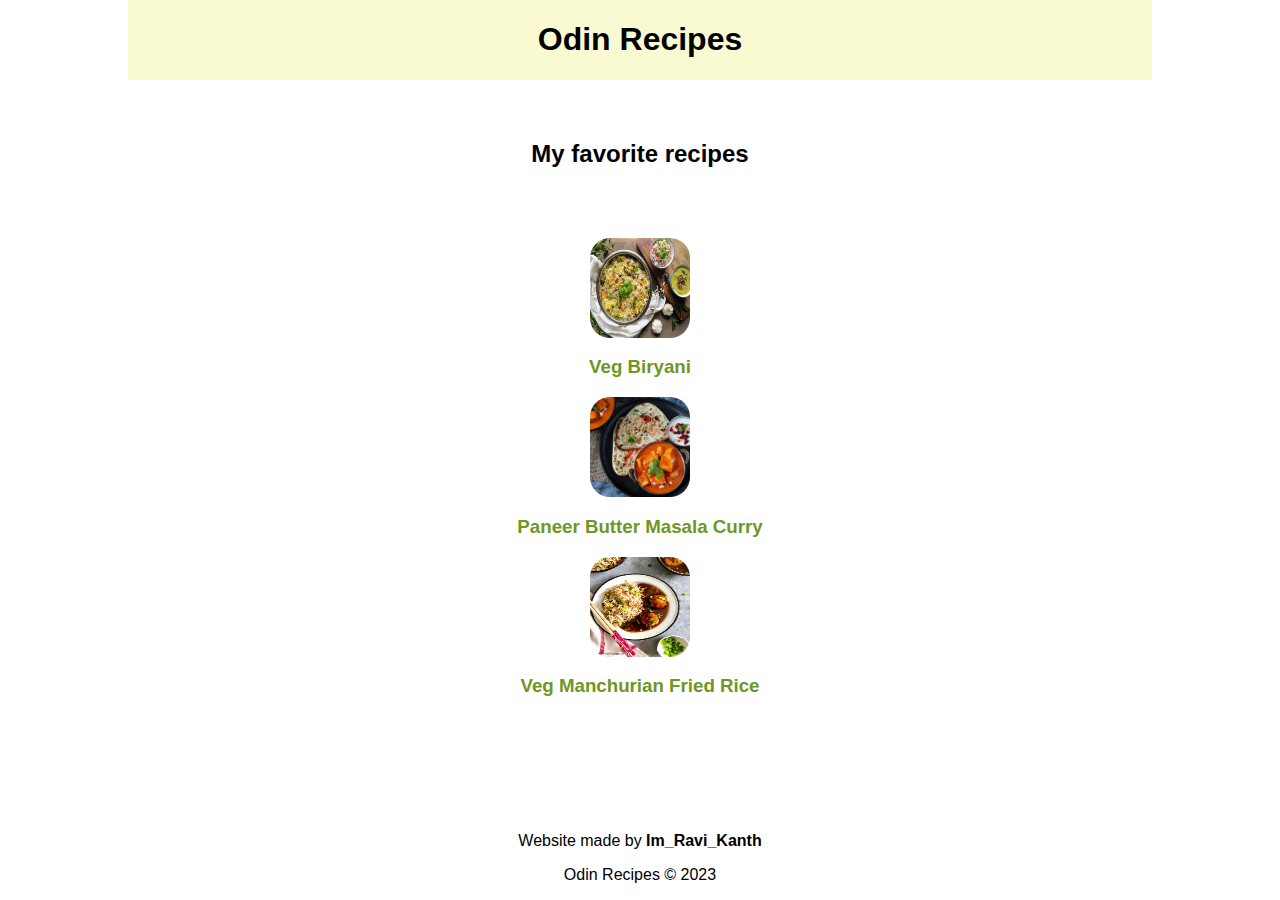
<file: index.html>
<!DOCTYPE html>
<html lang="en">

	<head>
		<meta charset="utf-8" />
		<meta name="viewport" content="width=device-width, initial-scale=1.0" />
		<title>Odin Recipes</title>
		<meta name="author" content="Im-Ravi-Kanth" />
		<meta name="description"
			  content="Place to know my favorite recipes and their making process." />
		<meta name="keywords"
			  content="veg biryani, paneer butter masala curry, veg manchurian fried rice" />
		<link rel="stylesheet" href="./styles/style.css" />
	</head>

	<body>
		<header>
			<h1>Odin Recipes</h1>
		</header>
		<div class="spacer-1"></div>
		<main>
			<h2>My favorite recipes</h2>
			<div class="spacer-2"></div>
			<div class="recipes">
				<div class="recipe">
					<a class="recipe-box" href="./recipes/veg_biryani.html"
					   title="Veg Biryani" target="_blank">
						<img class="small-recipe-image"
							 src="./images/veg-biryani.jpg" alt="veg-biryani" />
						<h3>Veg Biryani</h3>
					</a>
				</div>
				<div class="recipe">
					<a class="recipe-box" href="./recipes/paneer_curry.html"
					   title="Paneer Butter Masala Curry" target="_blank">
						<img class="small-recipe-image"
							 src="./images/paneer-butter-masala.JPG"
							 alt="paneer-butter-masala" />
						<h3>Paneer Butter Masala Curry</h3>
					</a>
				</div>
				<div class="recipe">
					<a class="recipe-box"
					   href="./recipes/manchurian_fried_rice.html"
					   title="Veg Manchurian Fried Rice" target="_blank">
						<img class="small-recipe-image"
							 src="./images/Veg-manchurian-fried-rice.webp"
							 alt="veg-manchurian-fried-rice" />
						<h3>Veg Manchurian Fried Rice</h3>
					</a>
				</div>
			</div>
		</main>
		<footer>
			<p>Website made by <strong>Im_Ravi_Kanth</strong></p>
			<p>Odin Recipes &copy; 2023</p>
		</footer>
	</body>

</html>
</file>
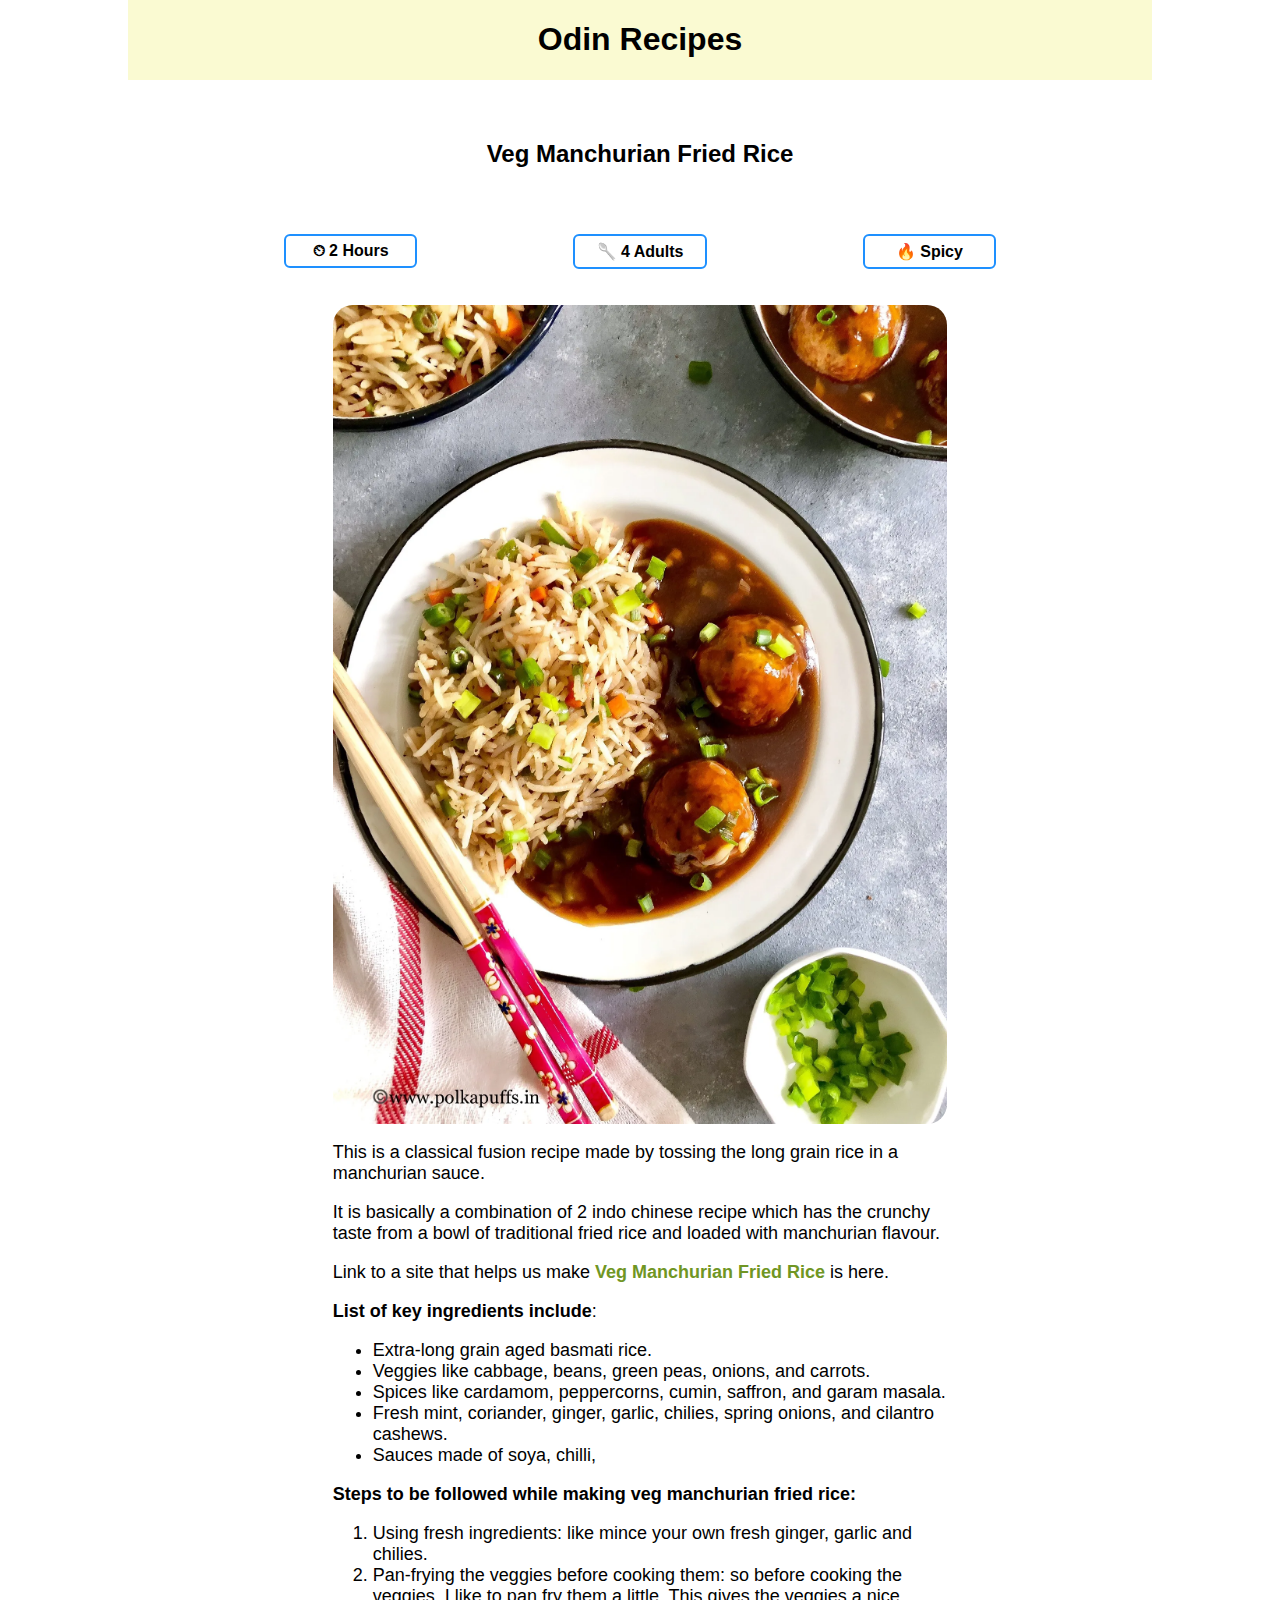
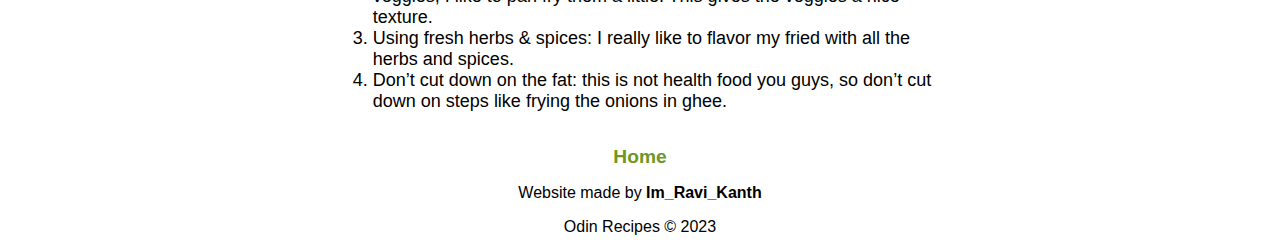
<file: recipes/manchurian_fried_rice.html>
<!DOCTYPE html>
<html lang="en">
	<head>
		<meta charset="utf-8" />
		<meta name="viewport" content="width=device-width, initial-scale=1.0" />
		<title>Veg Manchurian Fried Rice</title>
		<meta name="author" content="Im-Ravi-Kanth" />
		<meta
			name="description"
			content="Place where you learn how to cook and eat veg manchurian fried rice"
		/>
		<meta name="keywords" content="veg manchurian fried rice" />
		<link rel="stylesheet" href="../styles/style.css" />
	</head>

	<body>
		<header>
			<h1>Odin Recipes</h1>
		</header>
		<div class="spacer-1"></div>
		<main>
			<h2>Veg Manchurian Fried Rice</h2>
			<div class="spacer-2"></div>
			<div class="key-facts">
				<div class="prep-time">
					<p>⏲ 2 Hours</p>
				</div>
				<div class="serves">
					<p>🥄 4 Adults</p>
				</div>
				<div class="taste">
					<p>🔥 Spicy</p>
				</div>
			</div>
			<article>
				<img
					class="recipe-image"
					src="../images/Veg-manchurian-fried-rice.webp"
					alt="veg-manchurian-fried-rice"
					title="Veg Manchurian Fried Rice"
				/>
				<section class="description">
					<p>
						This is a classical fusion recipe made by tossing the long grain
						rice in a manchurian sauce.
					</p>
					<p>
						It is basically a combination of 2 indo chinese recipe which has the
						crunchy taste from a bowl of traditional fried rice and loaded with
						manchurian flavour.
					</p>
					<p>
						Link to a site that helps us make
						<a
							href="https://hebbarskitchen.com/veg-manchurian-fried-rice/#Ingredients"
							target="_blank"
						>
							<strong>Veg Manchurian Fried Rice </strong>
						</a>
						is here.
					</p>
				</section>
				<section class="ingredients">
					<p><strong>List of key ingredients include</strong>:</p>
					<ul>
						<li>Extra-long grain aged basmati rice.</li>
						<li>
							Veggies like cabbage, beans, green peas, onions, and carrots.
						</li>
						<li>
							Spices like cardamom, peppercorns, cumin, saffron, and garam
							masala.
						</li>
						<li>
							Fresh mint, coriander, ginger, garlic, chilies, spring onions, and
							cilantro cashews.
						</li>
						<li>Sauces made of soya, chilli,</li>
					</ul>
				</section>
				<section class="steps">
					<p>
						<strong
							>Steps to be followed while making veg manchurian fried
							rice:</strong
						>
					</p>
					<ol>
						<li>
							Using fresh ingredients: like mince your own fresh ginger, garlic
							and chilies.
						</li>
						<li>
							Pan-frying the veggies before cooking them: so before cooking the
							veggies, I like to pan fry them a little. This gives the veggies a
							nice texture.
						</li>
						<li>
							Using fresh herbs & spices: I really like to flavor my fried with
							all the herbs and spices.
						</li>
						<li>
							Don’t cut down on the fat: this is not health food you guys, so
							don’t cut down on steps like frying the onions in ghee.
						</li>
					</ol>
				</section>
			</article>
		</main>
		<footer>
			<p><a href="../index.html" class="">Home</a></p>
			<p>Website made by <strong>Im_Ravi_Kanth</strong></p>
			<p>Odin Recipes &copy; 2023</p>
		</footer>
	</body>
</html>
</file>
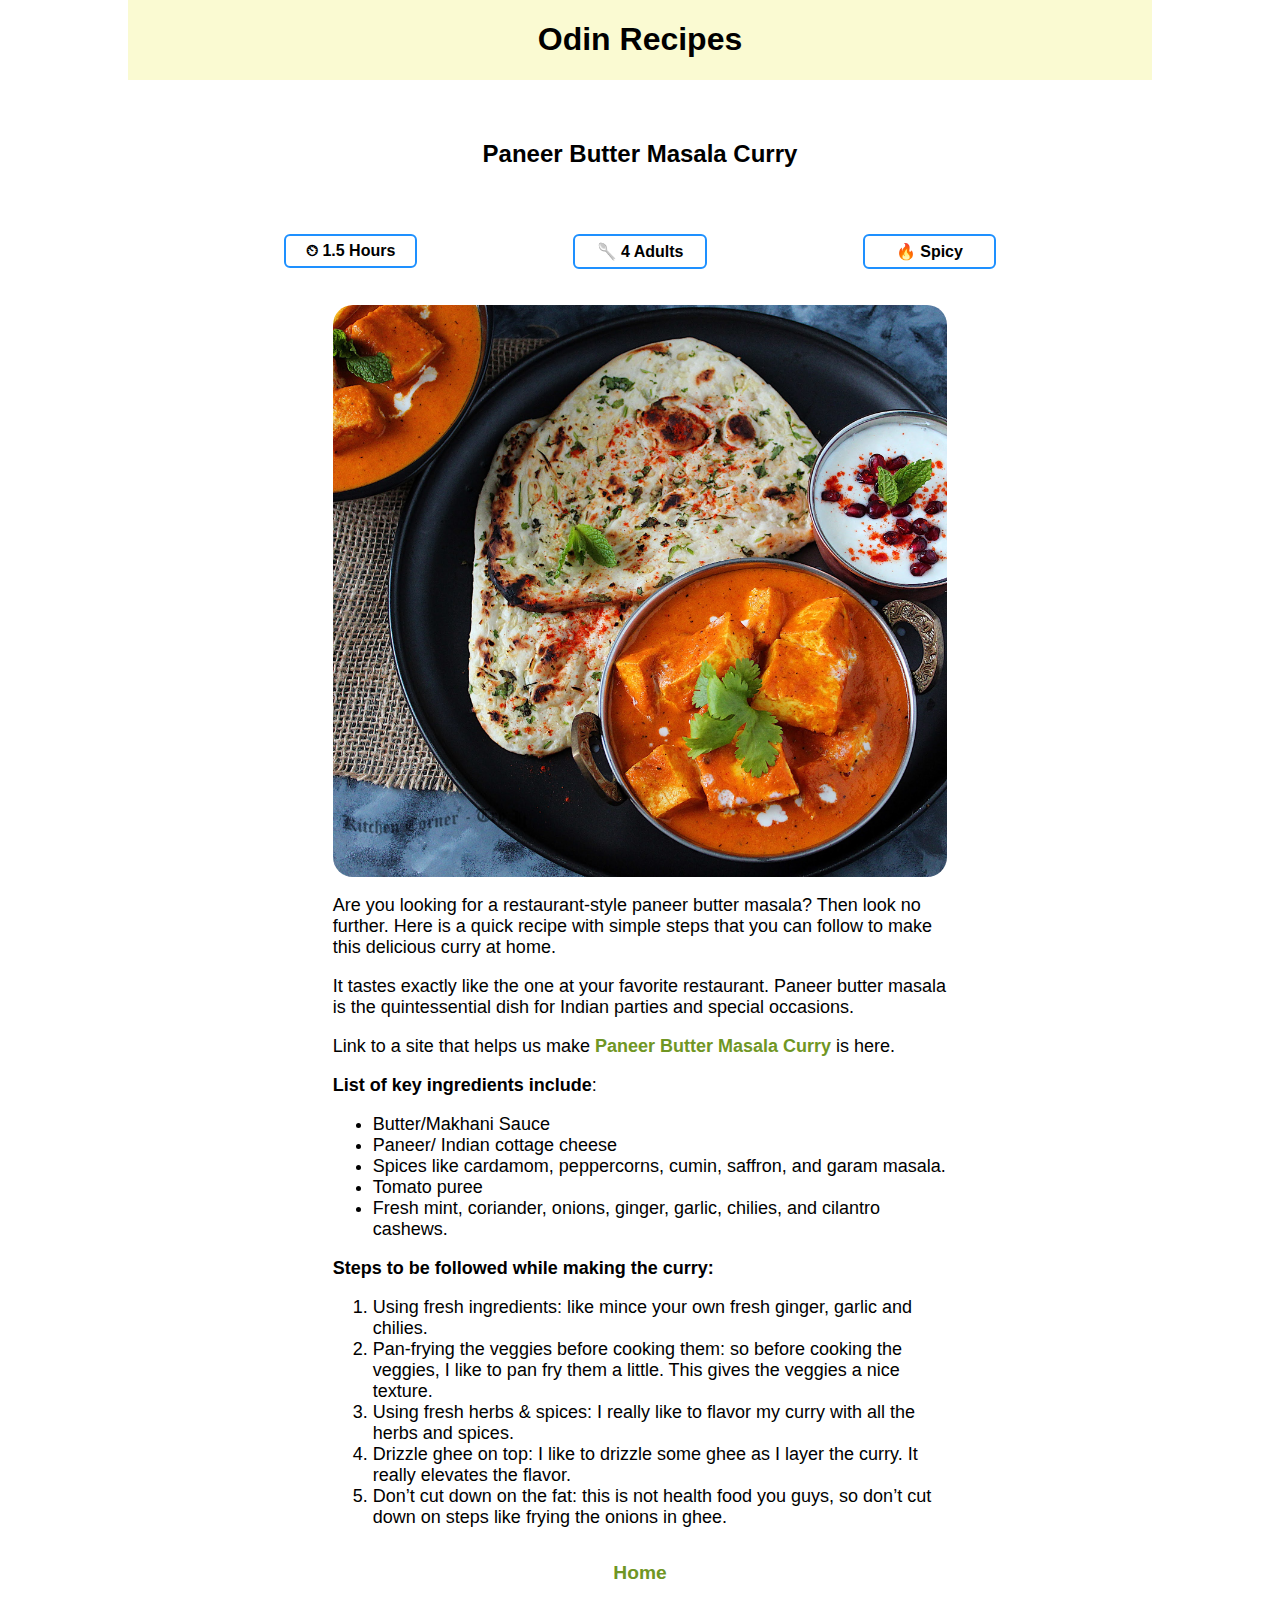
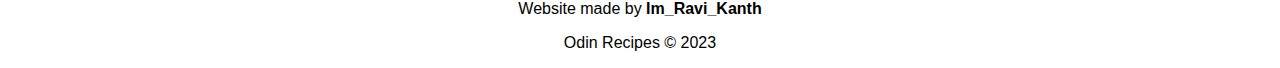
<file: recipes/paneer_curry.html>
<!DOCTYPE html>
<html lang="en">
	<head>
		<meta charset="UTF-8" />
		<meta name="viewport" content="width=device-width, initial-scale=1.0" />
		<title>Paneer Butter Masala Curry</title>
		<meta name="author" content="Im-Ravi-Kanth" />
		<meta
			name="description"
			content="Place where you learn how to cook and eat paneer butter masala curry"
		/>
		<meta name="keywords" content="paneer butter masala curry" />
		<link rel="stylesheet" href="../styles/style.css" />
	</head>

	<body>
		<header>
			<h1>Odin Recipes</h1>
		</header>
		<div class="spacer-1"></div>
		<main>
			<h2>Paneer Butter Masala Curry</h2>
			<div class="spacer-2"></div>
			<div class="key-facts">
				<div class="prep-time">
					<p>⏲ 1.5 Hours</p>
				</div>
				<div class="serves">
					<p>🥄 4 Adults</p>
				</div>
				<div class="taste">
					<p>🔥 Spicy</p>
				</div>
			</div>
			<article>
				<img
					class="recipe-image"
					src="../images/paneer-butter-masala.JPG"
					alt="paneer-butter-masala"
					title="Panner Butter Masala Curry"
				/>
				<section class="description">
					<p>
						Are you looking for a restaurant-style paneer butter masala? Then
						look no further. Here is a quick recipe with simple steps that you
						can follow to make this delicious curry at home.
					</p>
					<p>
						It tastes exactly like the one at your favorite restaurant. Paneer
						butter masala is the quintessential dish for Indian parties and
						special occasions.
					</p>
					<p>
						Link to a site that helps us make
						<a
							href="https://kichencorner.blogspot.com/2011/12/paneer-butter-masala.html"
							target="_blank"
						>
							<strong>Paneer Butter Masala Curry </strong>
						</a>
						is here.
					</p>
				</section>
				<section class="ingredients">
					<p><strong>List of key ingredients include</strong>:</p>
					<ul>
						<li>Butter/Makhani Sauce</li>
						<li>Paneer/ Indian cottage cheese</li>
						<li>
							Spices like cardamom, peppercorns, cumin, saffron, and garam
							masala.
						</li>
						<li>Tomato puree</li>
						<li>
							Fresh mint, coriander, onions, ginger, garlic, chilies, and
							cilantro cashews.
						</li>
					</ul>
				</section>
				<section class="steps">
					<p><strong>Steps to be followed while making the curry:</strong></p>
					<ol>
						<li>
							Using fresh ingredients: like mince your own fresh ginger, garlic
							and chilies.
						</li>
						<li>
							Pan-frying the veggies before cooking them: so before cooking the
							veggies, I like to pan fry them a little. This gives the veggies a
							nice texture.
						</li>
						<li>
							Using fresh herbs & spices: I really like to flavor my curry with
							all the herbs and spices.
						</li>
						<li>
							Drizzle ghee on top: I like to drizzle some ghee as I layer the
							curry. It really elevates the flavor.
						</li>
						<li>
							Don’t cut down on the fat: this is not health food you guys, so
							don’t cut down on steps like frying the onions in ghee.
						</li>
					</ol>
				</section>
			</article>
		</main>
		<footer>
			<p><a href="../index.html" class="">Home</a></p>
			<p>Website made by <strong>Im_Ravi_Kanth</strong></p>
			<p>Odin Recipes &copy; 2023</p>
		</footer>
	</body>
</html>
</file>
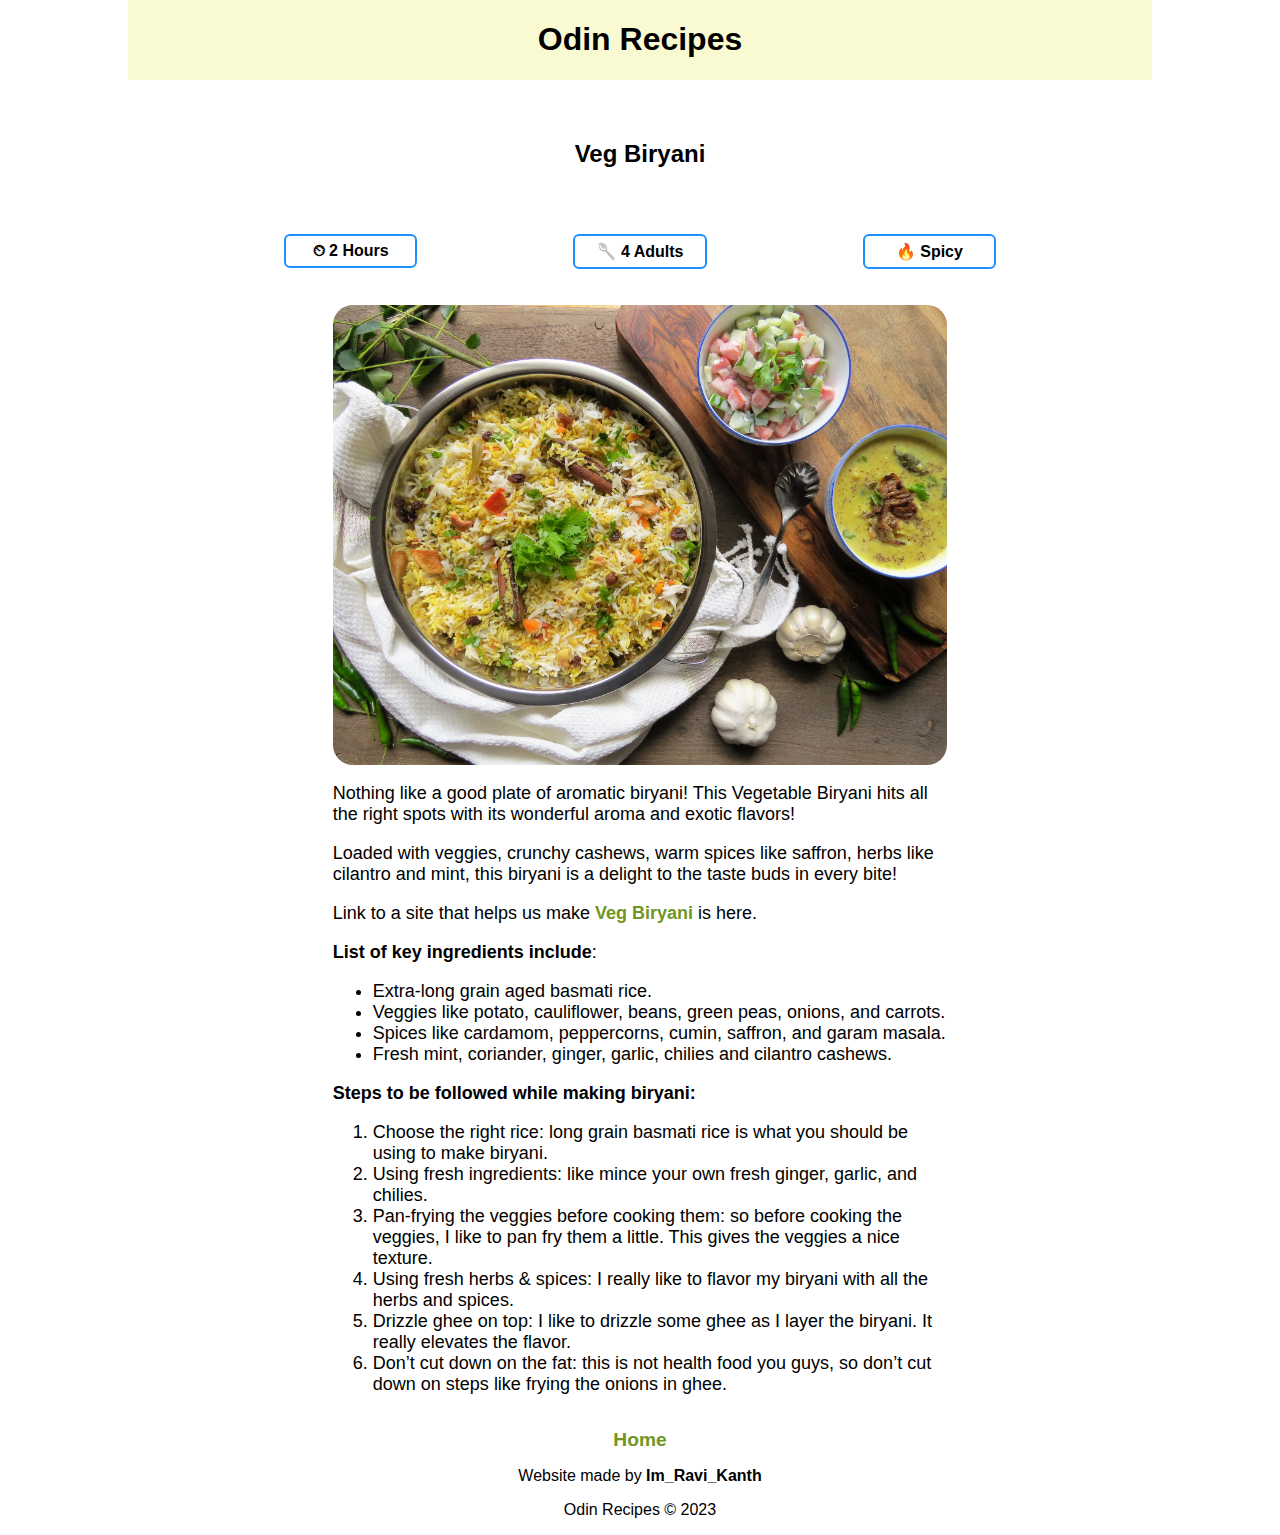
<file: recipes/veg_biryani.html>
<!DOCTYPE html>
<html lang="en">
	<head>
		<meta charset="utf-8" />
		<meta name="viewport" content="width=device-width, initial-scale=1.0" />
		<title>Veg Biryani</title>
		<meta name="author" content="Im-Ravi-Kanth" />
		<meta
			name="description"
			content="Place where you learn how to cook and eat vegetable biryani"
		/>
		<meta name="keywords" content="veg biryani" />
		<link rel="stylesheet" href="../styles/style.css" />
	</head>

	<body>
		<header>
			<h1>Odin Recipes</h1>
		</header>
		<div class="spacer-1"></div>
		<main>
			<h2>Veg Biryani</h2>
			<div class="spacer-2"></div>
			<div class="key-facts">
				<div class="prep-time">
					<p>⏲ 2 Hours</p>
				</div>
				<div class="serves">
					<p>🥄 4 Adults</p>
				</div>
				<div class="taste">
					<p>🔥 Spicy</p>
				</div>
			</div>
			<article>
				<img
					class="recipe-image"
					src="../images/veg-biryani.jpg"
					alt="veg-biryani"
					title="Veg Biryani"
				/>
				<section class="description">
					<p>
						Nothing like a good plate of aromatic biryani! This Vegetable
						Biryani hits all the right spots with its wonderful aroma and exotic
						flavors!
					</p>
					<p>
						Loaded with veggies, crunchy cashews, warm spices like saffron,
						herbs like cilantro and mint, this biryani is a delight to the taste
						buds in every bite!
					</p>
					<p>
						Link to a site that helps us make
						<a
							href="https://www.cookwithmanali.com/restaurant-style-vegetable-biryani/"
							target="_blank"
						>
							<strong>Veg Biryani </strong>
						</a>
						is here.
					</p>
				</section>
				<section class="ingredients">
					<p><strong>List of key ingredients include</strong>:</p>
					<ul>
						<li>Extra-long grain aged basmati rice.</li>
						<li>
							Veggies like potato, cauliflower, beans, green peas, onions, and
							carrots.
						</li>
						<li>
							Spices like cardamom, peppercorns, cumin, saffron, and garam
							masala.
						</li>
						<li>
							Fresh mint, coriander, ginger, garlic, chilies and cilantro
							cashews.
						</li>
					</ul>
				</section>
				<section class="steps">
					<p><strong>Steps to be followed while making biryani:</strong></p>
					<ol>
						<li>
							Choose the right rice: long grain basmati rice is what you should
							be using to make biryani.
						</li>
						<li>
							Using fresh ingredients: like mince your own fresh ginger, garlic,
							and chilies.
						</li>
						<li>
							Pan-frying the veggies before cooking them: so before cooking the
							veggies, I like to pan fry them a little. This gives the veggies a
							nice texture.
						</li>
						<li>
							Using fresh herbs & spices: I really like to flavor my biryani
							with all the herbs and spices.
						</li>
						<li>
							Drizzle ghee on top: I like to drizzle some ghee as I layer the
							biryani. It really elevates the flavor.
						</li>
						<li>
							Don’t cut down on the fat: this is not health food you guys, so
							don’t cut down on steps like frying the onions in ghee.
						</li>
					</ol>
				</section>
			</article>
		</main>
		<footer>
			<p><a href="../index.html" class="">Home</a></p>
			<p>Website made by <strong>Im_Ravi_Kanth</strong></p>
			<p>Odin Recipes &copy; 2023</p>
		</footer>
	</body>
</html>
</file>
<file: styles/style.css>
*
{
  font-family: 'Gill Sans', 'Gill Sans MT', Calibri, 'Trebuchet MS', sans-serif;
  box-sizing: border-box;
}
body
{
  width: 80%;
  min-height: 100vh;
  margin: 0 auto 0 auto;
  padding: 0;
  display: flex;
  flex-direction: column;
}

main
{
  flex-grow: 1;
}

h1,
h2,
h3
{
  text-align: center;
}

header
{
  background-color: lightgoldenrodyellow;
}

a
{
  color: rgb(112, 150, 36);
  text-decoration: none;
  cursor: pointer;
}

a:hover,
a:focus
{
  color: dodgerblue;
}

.spacer-1
{
  width: 100%;
  height: 40px;
}

.spacer-2
{
  width: 100%;
  height: 30px;
}

.recipes
{
  display: flex;
  justify-content: space-evenly;
  flex-direction: column;
  vertical-align: middle;
  padding: 20px;
}

.small-recipe-image
{
  width: 100px;
  height: 100px;
  display: block;
  margin-left: auto;
  margin-right: auto;
  border-radius: 20px;
}

.recipe-box
{
  display: flex;
  flex-direction: column;
  justify-content: space-around;
  align-items: center;
}

.key-facts
{
  display: flex;
  justify-content: space-evenly;
  padding-bottom: 20px;
}

.prep-time > p,
.serves > p,
.taste > p
{
  width: 15ch;
  border: 2px solid dodgerblue;
  border-radius: 6px;
  padding: 6px;
  font-weight: 600;
  text-align: center;
}

.recipe-image
{
  width: 60%;
  height: auto;
  display: block;
  margin-left: auto;
  margin-right: auto;
  border-radius: 20px;
}

.description,
.ingredients,
.steps
{
  font-size: large;
  width: 60%;
  margin-left: auto;
  margin-right: auto;
}

footer > p
{
  text-align: center;
}

footer > p > a
{
  font-size: larger;
  font-weight: 600;
}
</file>
